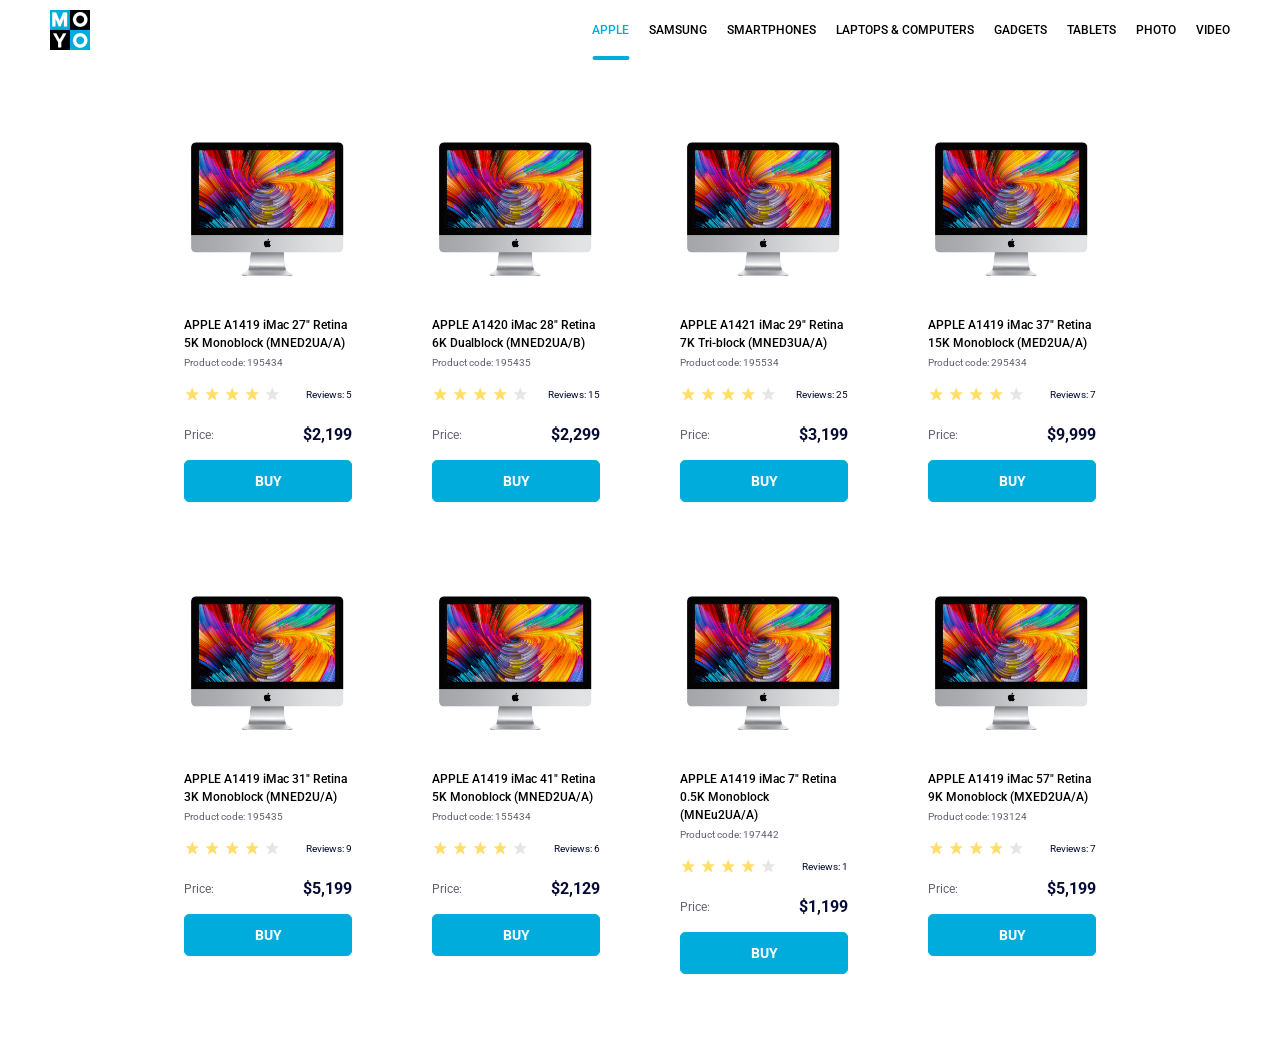
<file: index.html>
<!DOCTYPE html><html lang=en class=page><meta charset=UTF-8><meta name=viewport content="width=device-width, initial-scale=1.0"><title>Catalog</title><link rel=preconnect href=https://fonts.gstatic.com><link href="https://fonts.googleapis.com/css2?family=Roboto:wght@400;500;700&amp;display=swap" rel=stylesheet><link rel=stylesheet href=layout_catalog.76fe92a8.css><body>
    <header class=header>
      <a href=/ class=header__logo>
        <img src=logo.d777a287.png alt=logo class=header__logo-img>
      </a>

      <nav class=navigation>
        <ul class=navigation__list>
          <li class=navigation__list-item>
            <a href=# class="is-active navigation__link">
              apple
            </a>
          </li>
          <li class=navigation__list-item>
            <a href=# class=navigation__link>
              Samsung
            </a>
          </li>
          <li class=navigation__list-item>
            <a href=# class=navigation__link>
              Smartphones
            </a>
          </li>
          <li class=navigation__list-item>
            <a href=# class=navigation__link data-qa=nav-hover>
              Laptops &amp; computers
            </a>
          </li>
          <li class=navigation__list-item>
            <a href=# class=navigation__link>
              Gadgets
            </a>
          </li>
          <li class=navigation__list-item>
            <a href=# class=navigation__link>
              Tablets
            </a>
          </li>
          <li class=navigation__list-item>
            <a href=# class=navigation__link>
              Photo
            </a>
          </li>
          <li class=navigation__list-item>
            <a href=# class=navigation__link>
              Video
            </a>
          </li>
        </ul>
      </nav>
    </header>

    <main class=catalog>
      <div class=card data-qa=card>
        <img src=imac.202c52ff.jpeg alt=Product_image class=card__logo>
        <h2 class=card__title>
          APPLE A1419 iMac 27" Retina 5K Monoblock (MNED2UA/A)
        </h2>
        <span class=card__code>Product code: 195434</span>
        <div class=card__reviews>
          <div class=card__reviews-stars>
            <div class=card__reviews-stars-single></div>
            <div class=card__reviews-stars-single></div>
            <div class=card__reviews-stars-single></div>
            <div class=card__reviews-stars-single></div>
            <div class=card__reviews-stars-single></div>
          </div>
          <span class=card__reviews-text>Reviews: 5</span>
        </div>
        <div class=card__price>
          <span class=card__price-text>Price:</span>
          <span class=card__price-cost>$2,199</span>
        </div>
        <a href=# class=card__button data-qa=card-hover>
          BUY
        </a>
      </div>

      <div class=card>
        <img src=imac.202c52ff.jpeg alt=Product_image class=card__logo>
        <h2 class=card__title>
          APPLE A1420 iMac 28" Retina 6K Dualblock (MNED2UA/B)
        </h2>
        <span class=card__code>Product code: 195435</span>
        <div class=card__reviews>
          <div class=card__reviews-stars>
            <div class=card__reviews-stars-single></div>
            <div class=card__reviews-stars-single></div>
            <div class=card__reviews-stars-single></div>
            <div class=card__reviews-stars-single></div>
            <div class=card__reviews-stars-single></div>
          </div>
          <span class=card__reviews-text>Reviews: 15</span>
        </div>
        <div class=card__price>
          <span class=card__price-text>Price:</span>
          <span class=card__price-cost>$2,299</span>
        </div>
        <a href=# class=card__button>
          BUY
        </a>
      </div>

      <div class=card>
        <img src=imac.202c52ff.jpeg alt=Product_image class=card__logo>
        <h2 class=card__title>
          APPLE A1421 iMac 29" Retina 7K Tri-block (MNED3UA/A)
        </h2>
        <span class=card__code>Product code: 195534</span>
        <div class=card__reviews>
          <div class=card__reviews-stars>
            <div class=card__reviews-stars-single></div>
            <div class=card__reviews-stars-single></div>
            <div class=card__reviews-stars-single></div>
            <div class=card__reviews-stars-single></div>
            <div class=card__reviews-stars-single></div>
          </div>
          <span class=card__reviews-text>Reviews: 25</span>
        </div>
        <div class=card__price>
          <span class=card__price-text>Price:</span>
          <span class=card__price-cost>$3,199</span>
        </div>
        <a href=# class=card__button>
          BUY
        </a>
      </div>

      <div class=card>
        <img src=imac.202c52ff.jpeg alt=Product_image class=card__logo>
        <h2 class=card__title>
          APPLE A1419 iMac 37" Retina 15K Monoblock (MED2UA/A)
        </h2>
        <span class=card__code>Product code: 295434</span>
        <div class=card__reviews>
          <div class=card__reviews-stars>
            <div class=card__reviews-stars-single></div>
            <div class=card__reviews-stars-single></div>
            <div class=card__reviews-stars-single></div>
            <div class=card__reviews-stars-single></div>
            <div class=card__reviews-stars-single></div>
          </div>
          <span class=card__reviews-text>Reviews: 7</span>
        </div>
        <div class=card__price>
          <span class=card__price-text>Price:</span>
          <span class=card__price-cost>$9,999</span>
        </div>
        <a href=# class=card__button>
          BUY
        </a>
      </div>

      <div class=card>
        <img src=imac.202c52ff.jpeg alt=Product_image class=card__logo>
        <h2 class=card__title>
          APPLE A1419 iMac 31" Retina 3K Monoblock (MNED2U/A)
        </h2>
        <span class=card__code>Product code: 195435</span>
        <div class=card__reviews>
          <div class=card__reviews-stars>
            <div class=card__reviews-stars-single></div>
            <div class=card__reviews-stars-single></div>
            <div class=card__reviews-stars-single></div>
            <div class=card__reviews-stars-single></div>
            <div class=card__reviews-stars-single></div>
          </div>
          <span class=card__reviews-text>Reviews: 9</span>
        </div>
        <div class=card__price>
          <span class=card__price-text>Price:</span>
          <span class=card__price-cost>$5,199</span>
        </div>
        <a href=# class=card__button>
          BUY
        </a>
      </div>

      <div class=card>
        <img src=imac.202c52ff.jpeg alt=Product_image class=card__logo>
        <h2 class=card__title>
          APPLE A1419 iMac 41" Retina 5K Monoblock (MNED2UA/A)
        </h2>
        <span class=card__code>Product code: 155434</span>
        <div class=card__reviews>
          <div class=card__reviews-stars>
            <div class=card__reviews-stars-single></div>
            <div class=card__reviews-stars-single></div>
            <div class=card__reviews-stars-single></div>
            <div class=card__reviews-stars-single></div>
            <div class=card__reviews-stars-single></div>
          </div>
          <span class=card__reviews-text>Reviews: 6</span>
        </div>
        <div class=card__price>
          <span class=card__price-text>Price:</span>
          <span class=card__price-cost>$2,129</span>
        </div>
        <a href=# class=card__button>
          BUY
        </a>
      </div>

      <div class=card>
        <img src=imac.202c52ff.jpeg alt=Product_image class=card__logo>
        <h2 class=card__title>
          APPLE A1419 iMac 7" Retina 0.5K Monoblock (MNEu2UA/A)
        </h2>
        <span class=card__code>Product code: 197442</span>
        <div class=card__reviews>
          <div class=card__reviews-stars>
            <div class=card__reviews-stars-single></div>
            <div class=card__reviews-stars-single></div>
            <div class=card__reviews-stars-single></div>
            <div class=card__reviews-stars-single></div>
            <div class=card__reviews-stars-single></div>
          </div>
          <span class=card__reviews-text>Reviews: 1</span>
        </div>
        <div class=card__price>
          <span class=card__price-text>Price:</span>
          <span class=card__price-cost>$1,199</span>
        </div>
        <a href=# class=card__button>
          BUY
        </a>
      </div>

      <div class=card>
        <img src=imac.202c52ff.jpeg alt=Product_image class=card__logo>
        <h2 class=card__title>
          APPLE A1419 iMac 57" Retina 9K Monoblock (MXED2UA/A)
        </h2>
        <span class=card__code>Product code: 193124</span>
        <div class=card__reviews>
          <div class=card__reviews-stars>
            <div class=card__reviews-stars-single></div>
            <div class=card__reviews-stars-single></div>
            <div class=card__reviews-stars-single></div>
            <div class=card__reviews-stars-single></div>
            <div class=card__reviews-stars-single></div>
          </div>
          <span class=card__reviews-text>Reviews: 7</span>
        </div>
        <div class=card__price>
          <span class=card__price-text>Price:</span>
          <span class=card__price-cost>$5,199</span>
        </div>
        <a href=# class=card__button>
          BUY
        </a>
      </div>
    </main>
</file>
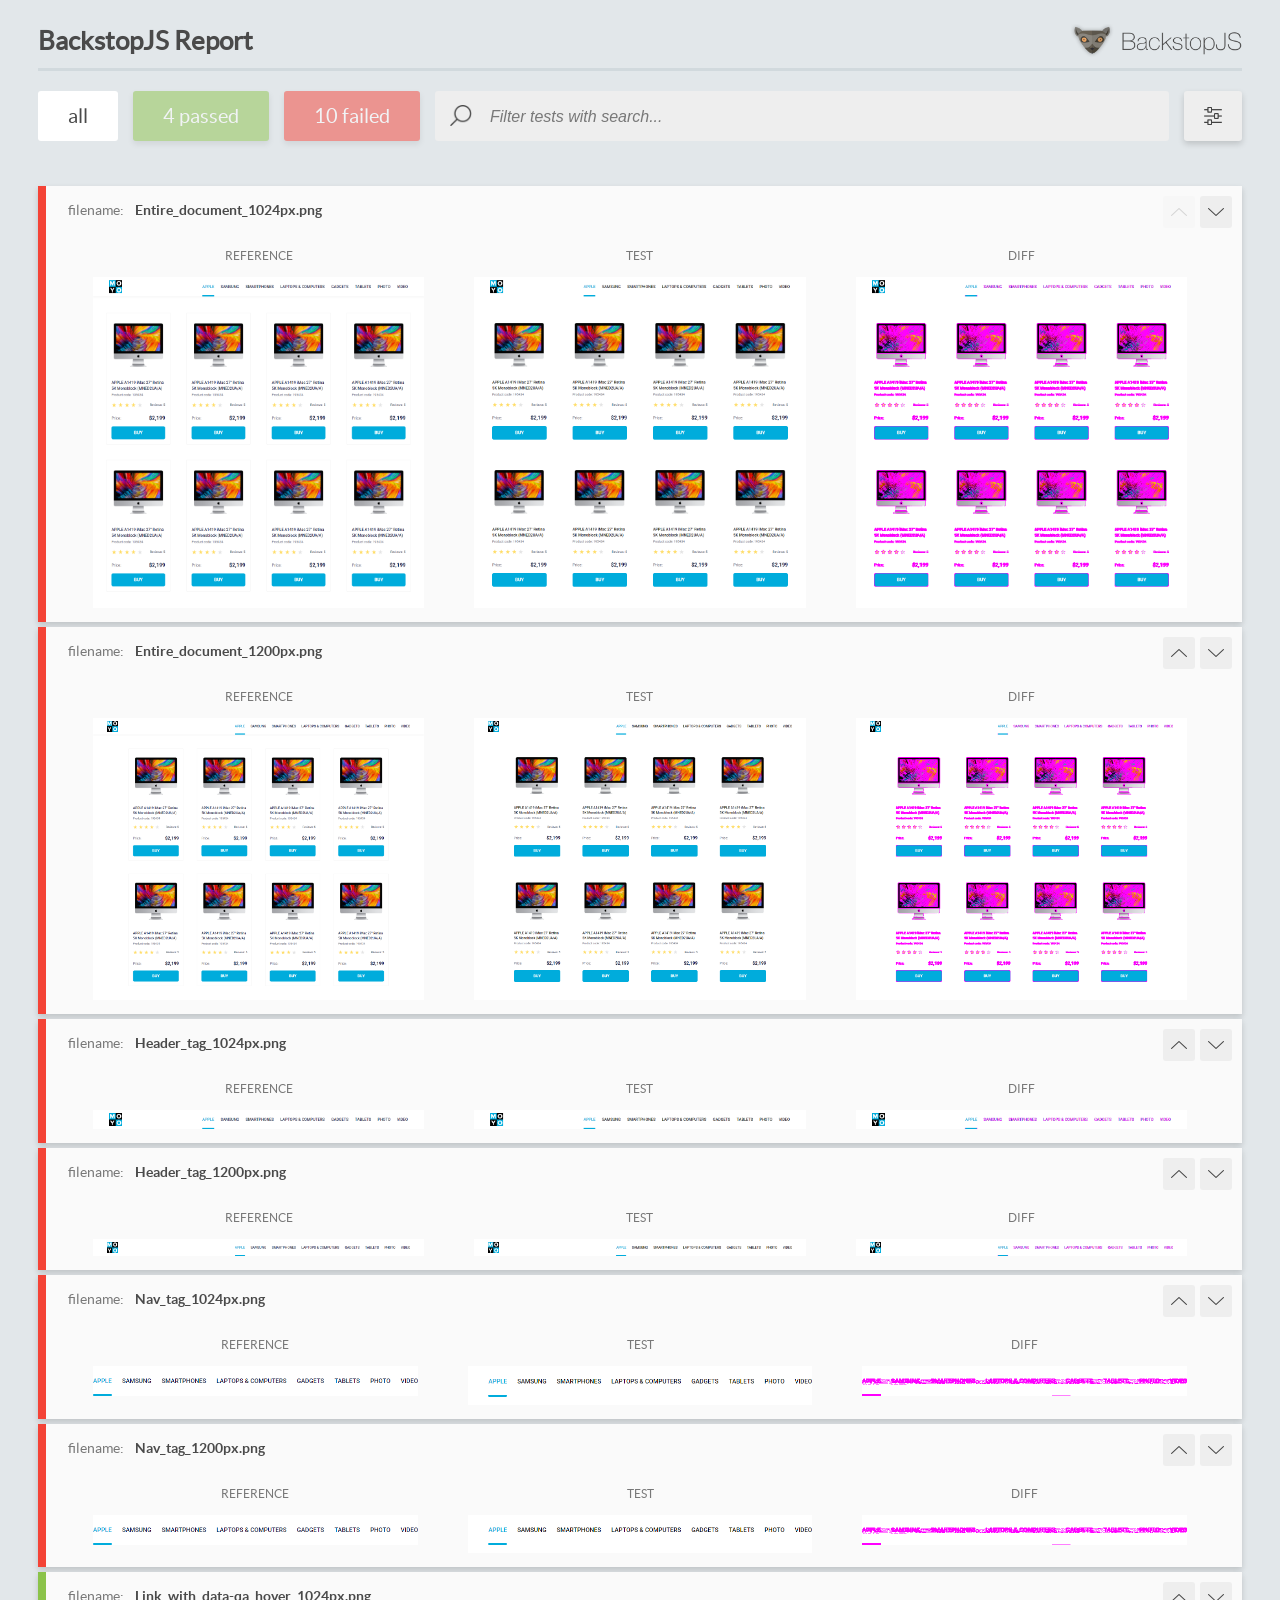
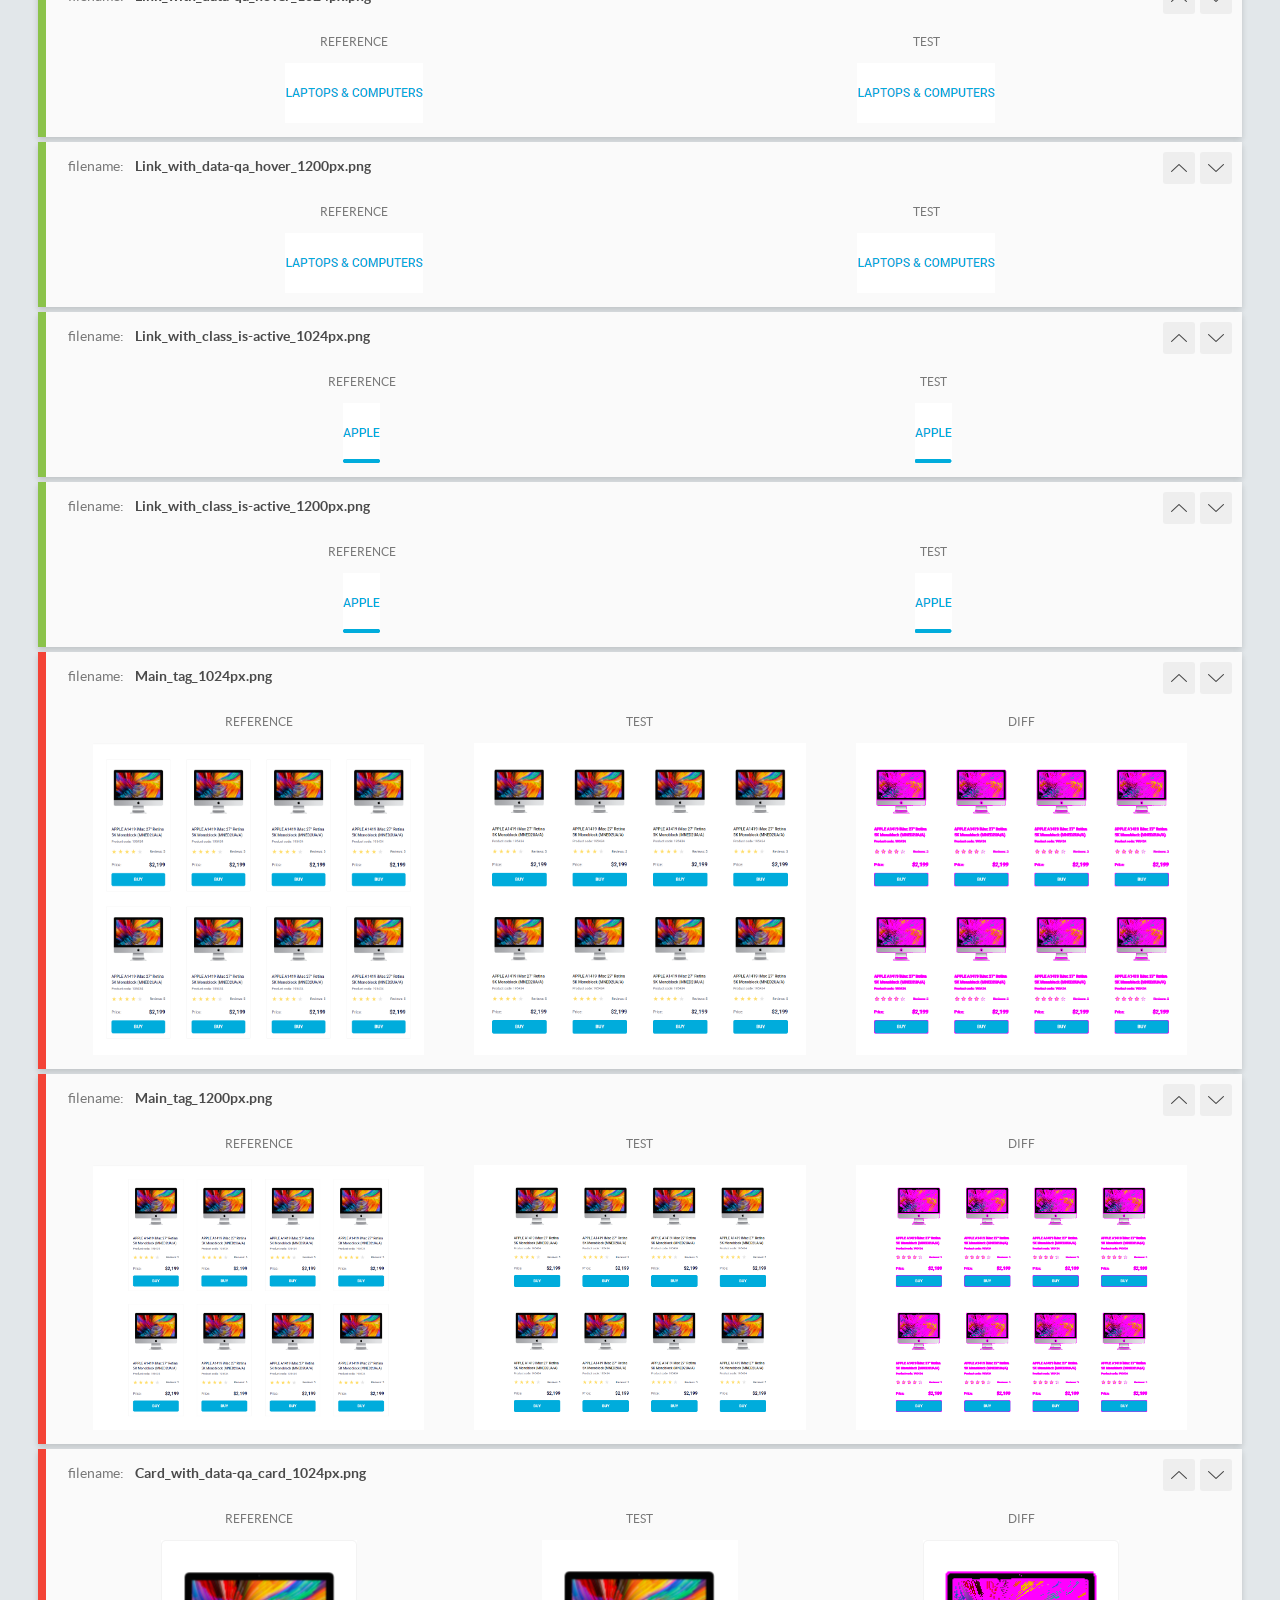
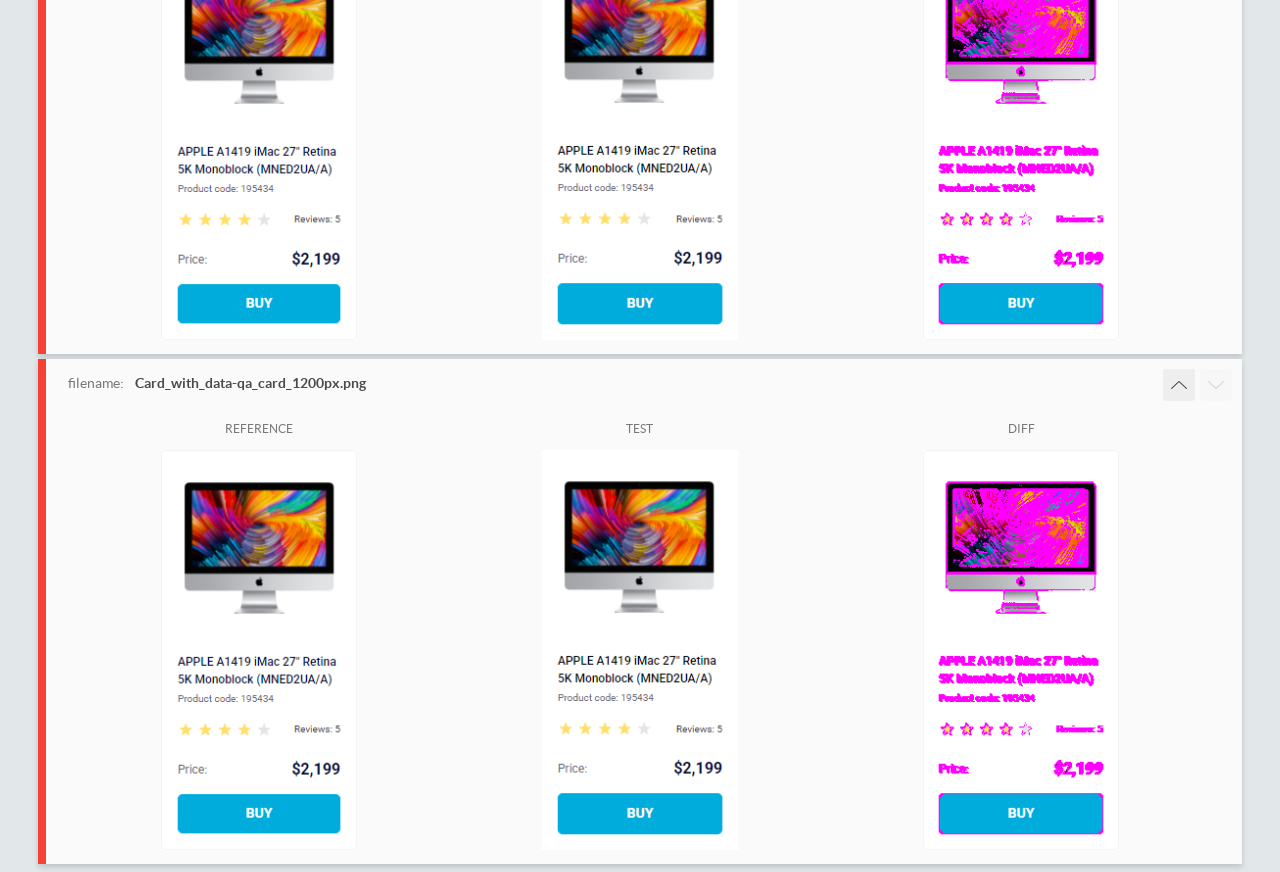
<file: report/html_report/index.html>
<!DOCTYPE html>
<html>
  <head>
    <meta charset="utf-8">
    <!-- Disable Cache -->
    <meta http-equiv="Cache-Control" content="no-cache, no-store, must-revalidate">
    <meta http-equiv="Pragma" content="no-cache">
    <meta http-equiv="Expires" content="0">

    <title>BackstopJS Report</title>

    <style>
      @font-face {
          font-family: 'latoregular';
          src: url('./assets/fonts/lato-regular-webfont.woff2') format('woff2'),
              url('./assets/fonts/lato-regular-webfont.woff') format('woff');
          font-weight: 400;
          font-style: normal;
      }
      @font-face {
          font-family: 'latobold';
          src: url('./assets/fonts/lato-bold-webfont.woff2') format('woff2'),
              url('./assets/fonts/lato-bold-webfont.woff') format('woff');
          font-weight: 700;
          font-style: normal;
      }

      .ReactModal__Body--open {
          overflow: hidden;
      }
      .ReactModal__Body--open .header {
        display: none;
      }

    </style>
  </head>
  <body style="background-color: #E2E7EA">
    <div id="root">

    </div>
    <script>
      function report (report) { // eslint-disable-line no-unused-vars
        window.tests = report;
      }
    </script>
    <script src="config.js"></script>
    <script src="index_bundle.js"></script>
  </body>
</html>
</file>
